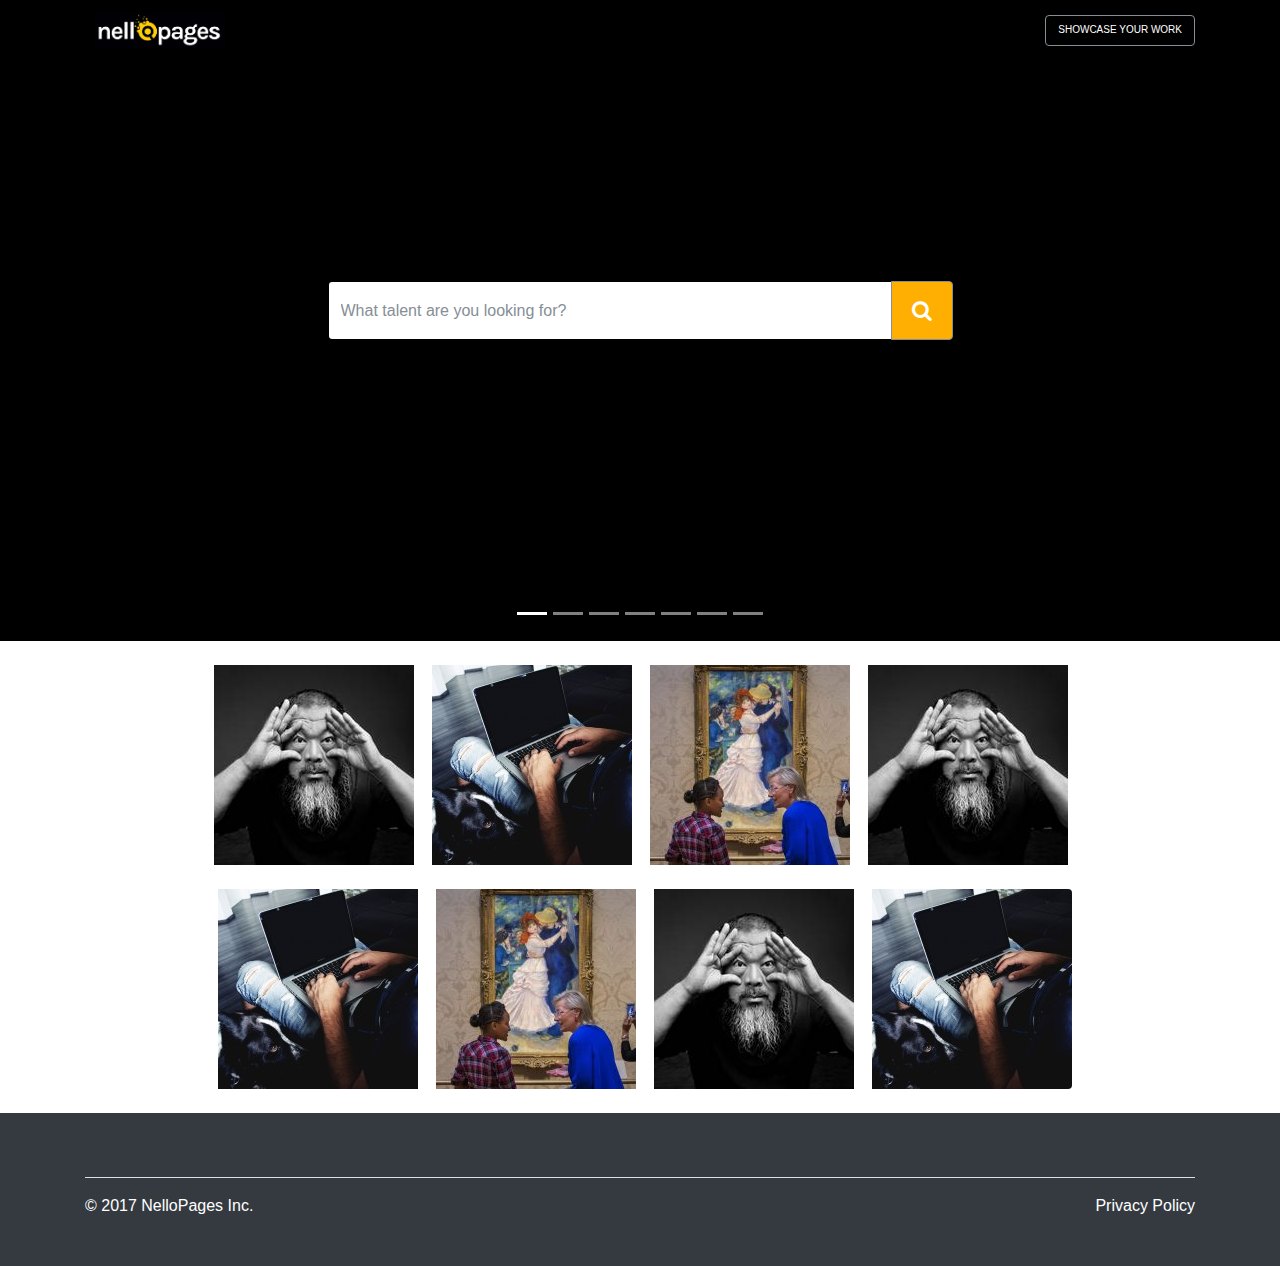
<file: index.html>
<!DOCTYPE html>
<html lang="en">

  <head>

    <meta charset="utf-8">
    <meta name="viewport" content="width=device-width, initial-scale=1, shrink-to-fit=no">
    <meta name="description" content="">
    <meta name="author" content="">
    <title>nellOpages</title>

    <!-- Bootstrap core CSS -->
    <link href="vendor/bootstrap/css/bootstrap.min.css" rel="stylesheet">
    <link rel="stylesheet" href="vendor/font-awesome-4.7.0/css/font-awesome.min.css">
    <!-- Custom styles for this template -->
    <link href="css/style.css" rel="stylesheet">
    <script>
       alert("HEROKU fuck you");
    </script>
  </head>

  <body>

    <!-- Navigation -->
    <nav class="navbar fixed-top navbar-expand-lg navbar-dark fixed-top" style="background-color: #000;">
      <div class="container">
        <!-- Logo goes here -->
        <a class="navbar-brand" href="index.html"><img src="./img/logo02.png" style="width: 140px;"></a>
        <button class="navbar-toggler navbar-toggler-right" type="button" data-toggle="collapse" data-target="#navbarResponsive" aria-controls="navbarResponsive" aria-expanded="false" aria-label="Toggle navigation">
          <span class="navbar-toggler-icon"></span>
        </button>
        <div class="collapse navbar-collapse" id="navbarResponsive">
          <ul class="navbar-nav ml-auto">
            <li class="nav-item">
              <a class="btn btn-outline-secondary" href="#" style="font-size: 10px; color:  #ffffff;">SHOWCASE YOUR WORK</a>
            </li>
          </ul>
        </div>
      </div>
    </nav>

    <header>
      <div id="carouselExampleIndicators" class="carousel slide" data-ride="carousel">
        <ol class="carousel-indicators">
          <li data-target="#carouselExampleIndicators" data-slide-to="next" class="active"></li>
          <li data-target="#carouselExampleIndicators" data-slide-to="1"></li>
          <li data-target="#carouselExampleIndicators" data-slide-to="2"></li>
          <li data-target="#carouselExampleIndicators" data-slide-to="3"></li>
          <li data-target="#carouselExampleIndicators" data-slide-to="4"></li>
          <li data-target="#carouselExampleIndicators" data-slide-to="5"></li>
          <li data-target="#carouselExampleIndicators" data-slide-to="6"></li>
        </ol>
        <div class="carousel-inner" role="listbox">
          <!-- Slide One -->
        <div class="carousel-item active" style="background-image: url('img/brunch.jpg')">
            <!-- search box -->
        <div class="row justify-content-center col-xs-4" style="padding-top: 225px;">
        <div class="col-lg-6">
          <div class="input-group">
          <input type="text" class="form-control" placeholder="What talent are you looking for?" aria-label="Search for..."><span class="input-group-btn">
             <button class="btn btn-secondary" type="button" style="height: 59px; padding-left: 20px; padding-right: 20px; background: #ffaf02;"><i class="fa fa-search fa-lg" aria-hidden="true"></i>
          </button>
           </span>
          </div>
         </div>
       </div>
            <!-- / search box -->
          </div>
          <!-- Slide Two -->
      <div class="carousel-item" style="background-image: url('img/writer.jpg')">
        <div class="row justify-content-center col-xs-4" style="padding-top: 225px;">
        <div class="col-lg-6">
          <div class="input-group">
          <!-- <input type="text" class="form-control" placeholder="What talent are you looking for?" aria-label="Search for..."><span class="input-group-btn"> -->
         <!--     <button class="btn btn-secondary" type="button" style="height: 59px; padding-left: 20px; padding-right: 20px; background: #ffaf02;"><i class="fa fa-search fa-lg" aria-hidden="true"></i> -->
          </button>
           </span>
          </div>
         </div>
       </div>
          </div>
          <!-- Slide Three -->
          <div class="carousel-item" style="background-image: url('img/photo.jpg')">
                    <div class="row justify-content-center col-xs-4" style="padding-top: 225px;">
        <div class="col-lg-6">
          <div class="input-group">
          <!-- <input type="text" class="form-control" placeholder="What talent are you looking for?" aria-label="Search for..."><span class="input-group-btn"> -->
            <!--  <button class="btn btn-secondary" type="button" style="height: 59px; padding-left: 20px; padding-right: 20px; background: #ffaf02;"><i class="fa fa-search fa-lg" aria-hidden="true"></i> -->
          </button>
           </span>
          </div>
         </div>
       </div>
          </div>
      <!-- Slide Four -->
      <div class="carousel-item" style="background-image: url('img/clothes.jpg')">
        <div class="row justify-content-center col-xs-4" style="padding-top: 225px;">
        <div class="col-lg-6">
          <div class="input-group">
         <!--  <input type="text" class="form-control" placeholder="What talent are you looking for?" aria-label="Search for..."><span class="input-group-btn"> -->
            <!--  <button class="btn btn-secondary" type="button" style="height: 59px; padding-left: 20px; padding-right: 20px; background: #ffaf02;"><i class="fa fa-search fa-lg" aria-hidden="true"></i> -->
          </button>
           </span>
          </div>
         </div>
       </div>
      </div>
      <!-- Slide Five -->
      <div class="carousel-item" style="background-image: url('img/maxresdefault.jpg')">
        <div class="row justify-content-center col-xs-4" style="padding-top: 225px;">
        <div class="col-lg-6">
          <div class="input-group">
          <!-- <input type="text" class="form-control" placeholder="What talent are you looking for?" aria-label="Search for..."><span class="input-group-btn"> -->
            <!--  <button class="btn btn-secondary" type="button" style="height: 59px; padding-left: 20px; padding-right: 20px; background: #ffaf02;"><i class="fa fa-search fa-lg" aria-hidden="true"></i>
          </button> -->
           </span>
          </div>
         </div>
       </div>
      </div>

      <!-- Slide six -->
      <div class="carousel-item" style="background-image: url('img/sax.jpg')">
        <div class="row justify-content-center col-xs-4" style="padding-top: 225px;">
        <div class="col-lg-6">
          <div class="input-group">
         <!--  <input type="text" class="form-control" placeholder="What talent are you looking for?" aria-label="Search for..."><span class="input-group-btn"> -->
            <!--  <button class="btn btn-secondary" type="button" style="height: 59px; padding-left: 20px; padding-right: 20px; background: #ffaf02;"><i class="fa fa-search fa-lg" aria-hidden="true"></i>
          </button> -->
           </span>
          </div>
         </div>
       </div>
      </div> 

      <!-- Slide seven -->
      <div class="carousel-item" style="background-image: url('img/art.jpg')">
        <div class="row justify-content-center col-xs-4" style="padding-top: 225px;">
        <div class="col-lg-6">
          <div class="input-group">
         <!--  <input type="text" class="form-control" placeholder="What talent are you looking for?" aria-label="Search for..."><span class="input-group-btn"> -->
             <!-- <button class="btn btn-secondary" type="button" style="height: 59px; padding-left: 20px; padding-right: 20px; background: #ffaf02;"><i class="fa fa-search fa-lg" aria-hidden="true"></i>
          </button> -->
           </span>
          </div>
         </div>
       </div>
      </div>

        </div>
<!--         <a class="carousel-control-prev" href="#carouselExampleIndicators" role="button" data-slide="prev">
          <span class="carousel-control-prev-icon" aria-hidden="true"></span>
          <span class="sr-only">Previous</span>
        </a>
        <a class="carousel-control-next" href="#carouselExampleIndicators" role="button" data-slide="next">
          <span class="carousel-control-next-icon" aria-hidden="true"></span>
          <span class="sr-only">Next</span>
        </a> -->
      </div>
    </header>

    <!-- Page Content -->
    <div class="container">


      <!-- <h1 class="my-4">Welcome to nellOpages</h1> -->
      <div class="row justify-content-center mt-4">
       <img src="img/see.jpg" class="mr-2 img-fluid" alt="...">
       <img src="img/code.jpg" class="mr-2 img-fluid" alt="...">
       <img src="img/citizen.jpg" class="mr-2 img-fluid" alt="...">
       <img src="img/see.jpg" class="mr-2 img-fluid" alt="...">
<!--        <img src="img/code.jpg" class="rounded img-fluid" alt="..."> -->
      </div>

      <!-- row 2 -->
    <div class="row justify-content-center mt-4">
<!--        <img src="img/see.jpg" class="img-responsive mr-2 img-fluid" alt="..."> -->
       <img src="img/code.jpg" class="mr-2 img-fluid" alt="...">
       <img src="img/citizen.jpg" class="mr-2 img-fluid" alt="...">
       <img src="img/see.jpg" class="mr-2 img-fluid" alt="...">
       <img src="img/code.jpg" class="rounded img-fluid" alt="...">
      </div>

      <div class="row mb-4"></div>

    </div>
    <!-- /.container -->

    <!-- Footer -->
    <footer class="py-5 bg-dark">
      <!-- Logo goes here -->
      <div class="container">
      <hr class="bg-light">
        <a class="m-0 justify-content-start text-white">&copy; 2017 NelloPages Inc.</a>
        <a class="m-0 text-white" style="float: right;">Privacy Policy</a>
      </div>
      <!-- /.container -->
    </footer>

    <!-- Bootstrap core JavaScript -->
    <!-- <script src="https://use.fontawesome.com/d5f7a8c722.js"></script> -->
    <script src="vendor/jquery/jquery.min.js"></script>
    <script src="vendor/bootstrap/js/bootstrap.min.js"></script>

  </body>

</html>
</file>
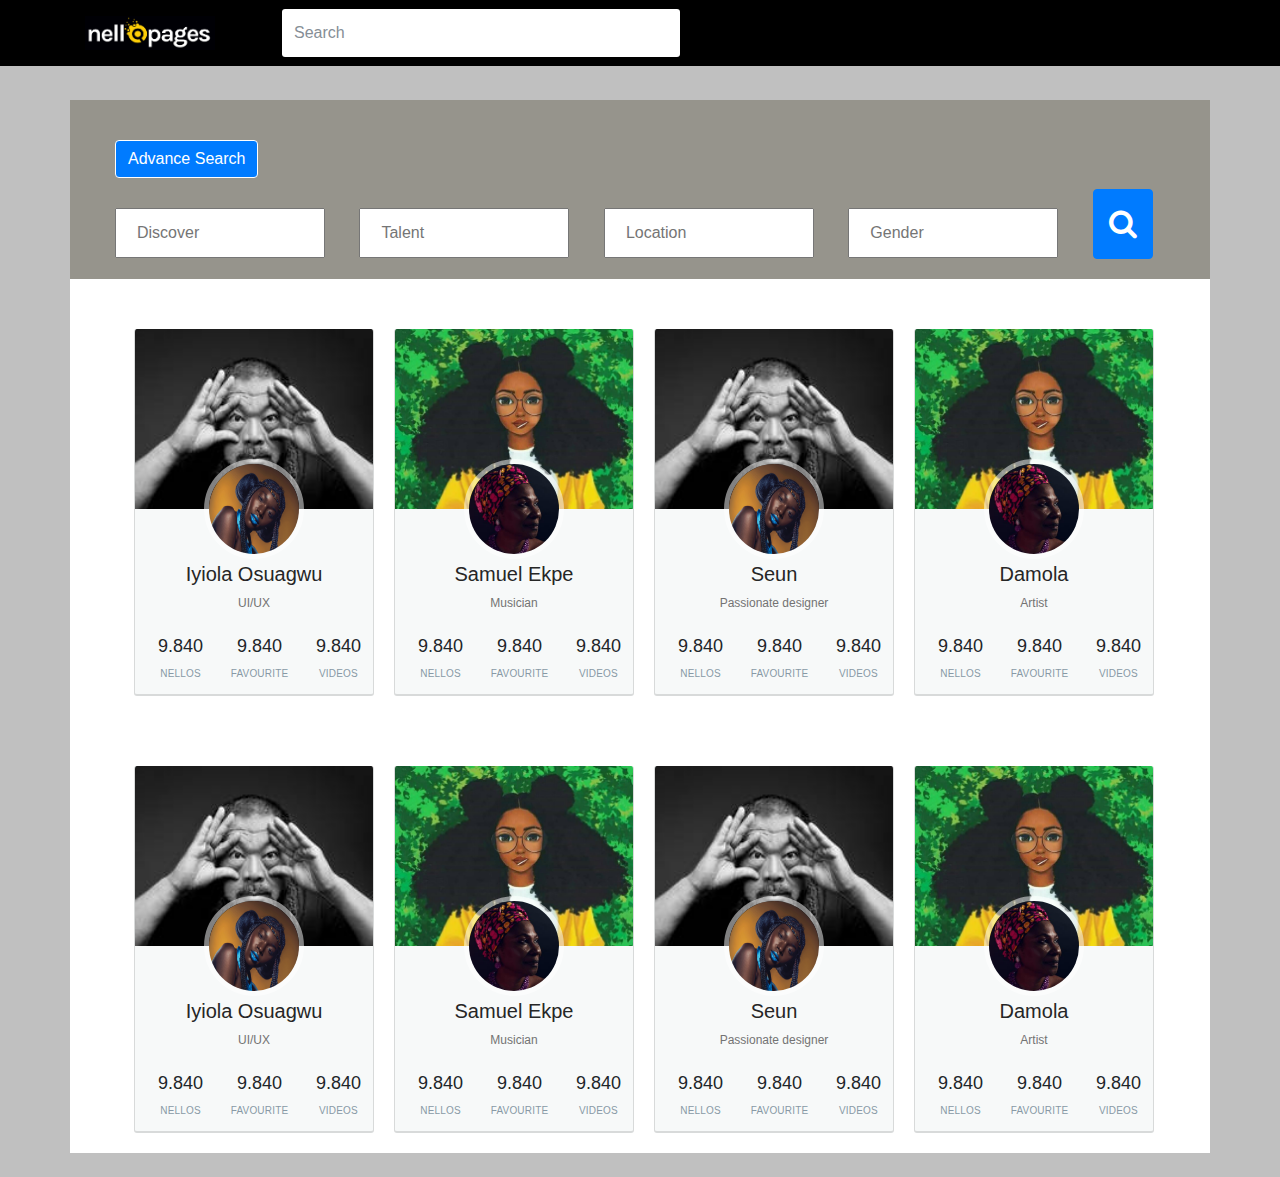
<file: grid.html>
<!DOCTYPE html>
<html lang="en">

  <head>

    <meta charset="utf-8">
    <meta name="viewport" content="width=device-width, initial-scale=1, shrink-to-fit=no">
    <meta name="description" content="">
    <meta name="author" content="">
    <title>nellOpages</title>

    <!-- Bootstrap core CSS -->
    <link href="vendor/bootstrap/css/bootstrap.min.css" rel="stylesheet">
    <link rel="stylesheet" href="vendor/font-awesome-4.7.0/css/font-awesome.min.css">
    <!-- Custom styles for this template -->
    <link href="css/grid.css" rel="stylesheet">

  </head>

  <body>


    <!-- Navigation -->
    <nav class="navbar fixed-top navbar-expand-lg navbar-dark fixed-top">
      <div class="container">
        <!-- Logo goes here -->
        <a class="navbar-brand" href="index.html"><img src="img/logo02.png"></a>
        <button class="navbar-toggler navbar-toggler-right" type="button" data-toggle="collapse" data-target="#navbarResponsive" aria-controls="navbarResponsive" aria-expanded="false" aria-label="Toggle navigation">
          <span class="navbar-toggler-icon"></span>
          <i class="fa fa-search"></i>
        </button>
        <div class="collapse navbar-collapse" id="navbarResponsive">
          <form class="form-inline my-2 my-lg-0">
          <input class="brand-search form-control mr-sm-2" type="text" placeholder="Search" aria-label="Search">
        </form>
          </ul>
        </div>
      </div>
    </nav>


   <section class="advance-section">
      <div class="container advance-container">
	      <div class="advance-search">
	        <div class="input-text">
	        	<button class="btn advance-btn btn-primary my-2 my-sm-0" type="submit">Advance Search</button><br>
			        <input  class="input-text" type="text" name="" placeholder="Discover">
			        <input class="input-text" type="text" name="" placeholder="Talent" >
			        <input class="input-text" type="text" name="" placeholder="Location" >
			        <input class="input-text" type="text" name="" placeholder="Gender" >
			        <button class="btn icon-search btn-primary"><i class="fa fa-search"></i>
			    </button>
	        </div>
	      </div>
    </div>  
   </section>

 <section>
    <div class="container card-container">
	  <div class="row justify-content-center">
	      <div class="card hovercard">
	          <div class="cardheader-1">

	          </div>
	          <div class="avatar">
	              <img alt="" src="./img/gal1.jpg">
	          </div>
	          <div class="info">
	              <div class="title">
	                  <h5>Iyiola Osuagwu</h5>
	              </div>
	              <div class="desc">UI/UX</div>
	              
	          </div>
		         <div class="twPc-divStats">
					<ul class="twPc-Arrange">
						<li class="twPc-ArrangeSizeFit">
							<span class="twPc-StatValue">9.840</span>
							<span class="twPc-StatLabel twPc-block">Nellos</span>
						</li>
						<li class="twPc-ArrangeSizeFit">
							<span class="twPc-StatValue">9.840</span>
							<span class="twPc-StatLabel twPc-block">Favourite</span>
						</li>
						<li class="twPc-ArrangeSizeFit">
							<span class="twPc-StatValue">9.840</span>
							<span class="twPc-StatLabel twPc-block">Videos</span>
						</li>
					</ul>
				</div>

	      </div>

	      <div class="card hovercard">
	          <div class="cardheader-2">

	          </div>
	          <div class="avatar">
	              <img alt="" src="./img/mum.png">
	          </div>
	          <div class="info">
	              <div class="title">
	                  <h5>Samuel Ekpe</h5>
	              </div>
	              <div class="desc">Musician</div>
	          </div>

		       <div class="twPc-divStats">
					<ul class="twPc-Arrange">
						<li class="twPc-ArrangeSizeFit">
							<span class="twPc-StatValue">9.840</span>
							<span class="twPc-StatLabel twPc-block">Nellos</span>
						</li>
						<li class="twPc-ArrangeSizeFit">
							<span class="twPc-StatValue">9.840</span>
							<span class="twPc-StatLabel twPc-block">Favourite</span>
						</li>
						<li class="twPc-ArrangeSizeFit">
							<span class="twPc-StatValue">9.840</span>
							<span class="twPc-StatLabel twPc-block">Videos</span>
						</li>
					</ul>
				</div>
	      </div>

	      <div class="card hovercard">
	          <div class="cardheader-3">

	          </div>
	          <div class="avatar">
	              <img alt="" src="./img/gal1.jpg">
	          </div>
	          <div class="info">
	              <div class="title">
	                  <h5>Seun </h5>
	              </div>
	              <div class="desc">Passionate designer</div>
	          </div>

	          <div class="twPc-divStats">
					<ul class="twPc-Arrange">
						<li class="twPc-ArrangeSizeFit">
							<span class="twPc-StatValue">9.840</span>
							<span class="twPc-StatLabel twPc-block">Nellos</span>
						</li>
						<li class="twPc-ArrangeSizeFit">
							<span class="twPc-StatValue">9.840</span>
							<span class="twPc-StatLabel twPc-block">Favourite</span>
						</li>
						<li class="twPc-ArrangeSizeFit">
							<span class="twPc-StatValue">9.840</span>
							<span class="twPc-StatLabel twPc-block">Videos</span>
						</li>
					</ul>
				</div>

	      </div>

	      <div class="card hovercard">
	          <div class="cardheader-4">

	          </div>
	          <div class="avatar">
	              <img alt="" src="./img/mum.png">
	          </div>
	          <div class="info">
	              <div class="title">
	                  <h5>Damola</h5>
	              </div>
	              <div class="desc">Artist</div>
	          </div>

	          <div class="twPc-divStats">
					<ul class="twPc-Arrange">
						<li class="twPc-ArrangeSizeFit">
							<span class="twPc-StatValue">9.840</span>
							<span class="twPc-StatLabel twPc-block">Nellos</span>
						</li>
						<li class="twPc-ArrangeSizeFit">
							<span class="twPc-StatValue">9.840</span>
							<span class="twPc-StatLabel twPc-block">Favourite</span>
						</li>
						<li class="twPc-ArrangeSizeFit">
							<span class="twPc-StatValue">9.840</span>
							<span class="twPc-StatLabel twPc-block">Videos</span>
						</li>
					</ul>
				</div>

	      </div>
	  </div>
	</div>
 </section> 




 <section>
    <div class="container"  style="background-color: #fff; padding-top: 20px; padding-right: 20px; padding-left: 3em;">
	  <div class="row justify-content-center">
	      <div class="card hovercard">
	          <div class="cardheader-1">

	          </div>
	          <div class="avatar">
	              <img alt="" src="./img/gal1.jpg">
	          </div>
	          <div class="info">
	              <div class="title">
	                  <h5>Iyiola Osuagwu</h5>
	              </div>
	              <div class="desc">UI/UX</div>
	              
	          </div>
		         <div class="twPc-divStats">
					<ul class="twPc-Arrange">
						<li class="twPc-ArrangeSizeFit">
							<span class="twPc-StatValue">9.840</span>
							<span class="twPc-StatLabel twPc-block">Nellos</span>
						</li>
						<li class="twPc-ArrangeSizeFit">
							<span class="twPc-StatValue">9.840</span>
							<span class="twPc-StatLabel twPc-block">Favourite</span>
						</li>
						<li class="twPc-ArrangeSizeFit">
							<span class="twPc-StatValue">9.840</span>
							<span class="twPc-StatLabel twPc-block">Videos</span>
						</li>
					</ul>
					</div>

	      </div>

	      <div class="card hovercard">
	          <div class="cardheader-2">

	          </div>
	          <div class="avatar">
	              <img alt="" src="./img/mum.png">
	          </div>
	          <div class="info">
	              <div class="title">
	                  <h5>Samuel Ekpe</h5>
	              </div>
	              <div class="desc">Musician</div>
	          </div>

		       <div class="twPc-divStats">
					<ul class="twPc-Arrange">
						<li class="twPc-ArrangeSizeFit">
							<span class="twPc-StatValue">9.840</span>
							<span class="twPc-StatLabel twPc-block">Nellos</span>
						</li>
						<li class="twPc-ArrangeSizeFit">
							<span class="twPc-StatValue">9.840</span>
							<span class="twPc-StatLabel twPc-block">Favourite</span>
						</li>
						<li class="twPc-ArrangeSizeFit">
							<span class="twPc-StatValue">9.840</span>
							<span class="twPc-StatLabel twPc-block">Videos</span>
						</li>
					</ul>
				</div>
	      </div>

	      <div class="card hovercard">
	          <div class="cardheader-3">

	          </div>
	          <div class="avatar">
	              <img alt="" src="./img/gal1.jpg">
	          </div>
	          <div class="info">
	              <div class="title">
	                  <h5>Seun </h5>
	              </div>
	              <div class="desc">Passionate designer</div>
	          </div>

	          <div class="twPc-divStats">
					<ul class="twPc-Arrange">
						<li class="twPc-ArrangeSizeFit">
							<span class="twPc-StatValue">9.840</span>
							<span class="twPc-StatLabel twPc-block">Nellos</span>
						</li>
						<li class="twPc-ArrangeSizeFit">
							<span class="twPc-StatValue">9.840</span>
							<span class="twPc-StatLabel twPc-block">Favourite</span>
						</li>
						<li class="twPc-ArrangeSizeFit">
							<span class="twPc-StatValue">9.840</span>
							<span class="twPc-StatLabel twPc-block">Videos</span>
						</li>
					</ul>
				</div>

	      </div>

	      <div class="card hovercard">
	          <div class="cardheader-4">

	          </div>
	          <div class="avatar">
	              <img alt="" src="./img/mum.png">
	          </div>
	          <div class="info">
	              <div class="title">
	                  <h5>Damola</h5>
	              </div>
	              <div class="desc">Artist</div>
	          </div>

	          <div class="twPc-divStats">
					<ul class="twPc-Arrange">
						<li class="twPc-ArrangeSizeFit">
							<span class="twPc-StatValue">9.840</span>
							<span class="twPc-StatLabel twPc-block">Nellos</span>
						</li>
						<li class="twPc-ArrangeSizeFit">
							<span class="twPc-StatValue">9.840</span>
							<span class="twPc-StatLabel twPc-block">Favourite</span>
						</li>
						<li class="twPc-ArrangeSizeFit">
							<span class="twPc-StatValue">9.840</span>
							<span class="twPc-StatLabel twPc-block">Videos</span>
						</li>
					</ul>
				</div>

	      </div>
	  </div>
	</div>
 </section> 
<br> 
















  <!-- Bootstrap core JavaScript -->
    <!-- <script src="https://use.fontawesome.com/d5f7a8c722.js"></script> -->
    <script src="vendor/jquery/jquery.min.js"></script>
    <script src="vendor/bootstrap/js/bootstrap.min.js"></script>

  </body>

</html>
</file>
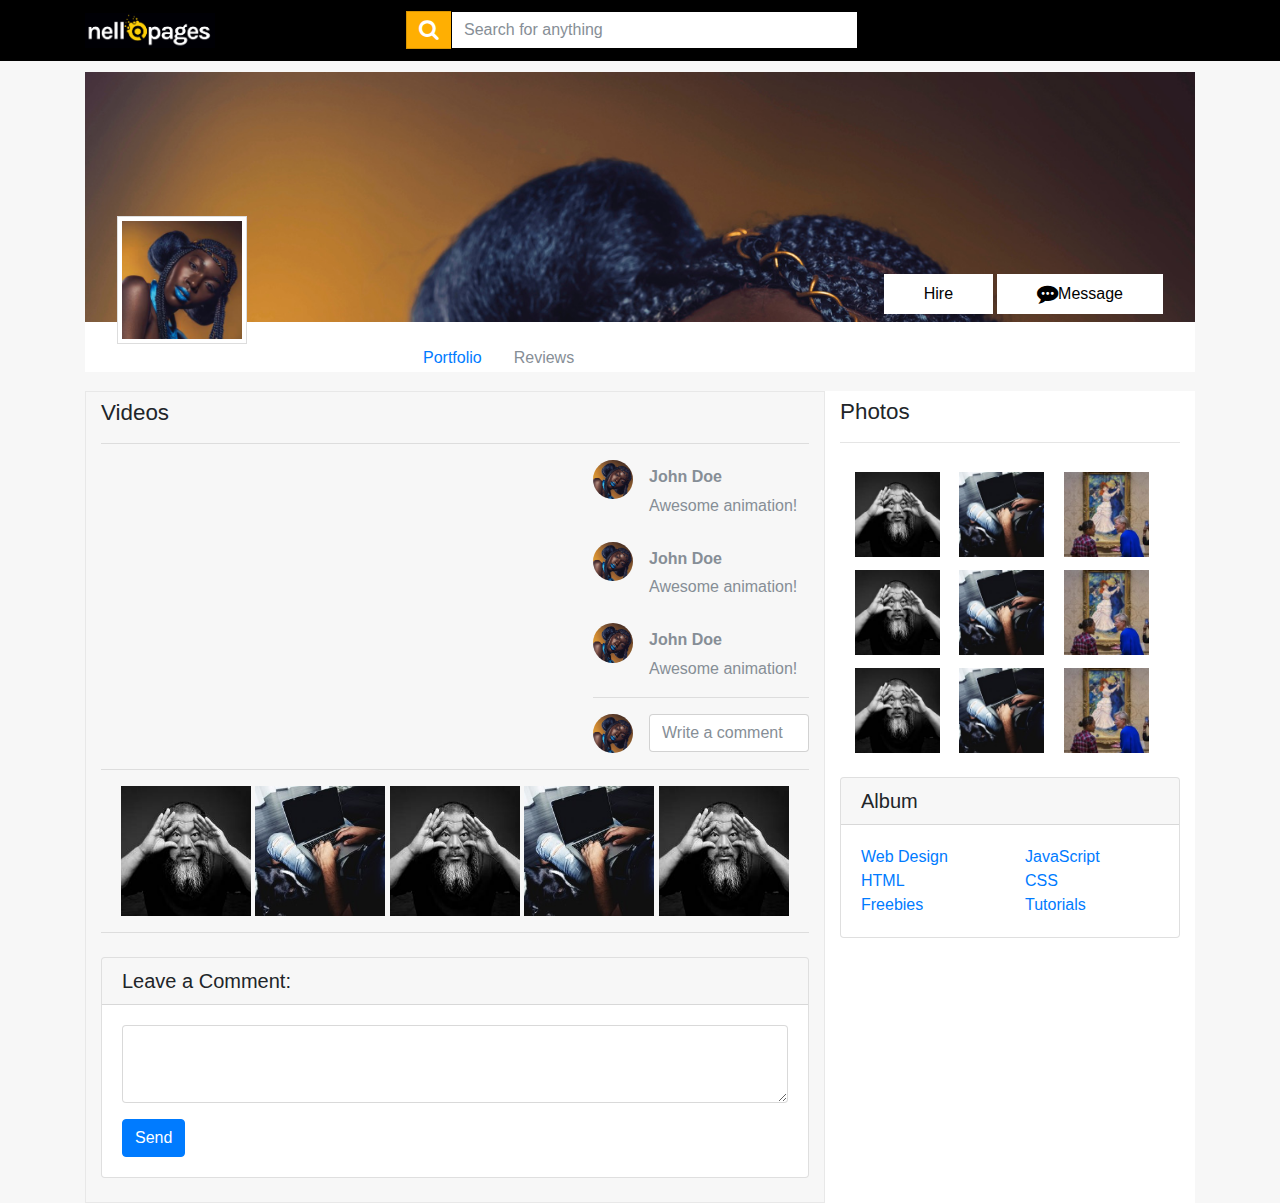
<file: profile.html>
<!DOCTYPE html>
<html lang="en">

  <head>

    <meta charset="utf-8">
    <meta name="viewport" content="width=device-width, initial-scale=1, shrink-to-fit=no">
    <meta name="description" content="">
    <meta name="author" content="">

    <title>NelloPages</title>

    <!-- Bootstrap core CSS -->
    <link href="vendor/bootstrap/css/bootstrap.min.css" rel="stylesheet">
    <link rel="stylesheet" href="vendor/font-awesome-4.7.0/css/font-awesome.min.css">
    <!-- Custom styles for this template -->
    <link href="css/profile.css" rel="stylesheet">

  </head>

  <body>

    <!-- Navigation -->
    <nav class="navbar navbar-expand-lg fixed-top">
      <div class="container">
        <a class="navbar-brand" href="#"><img src="./img/logo02.png"></a>
        <button class="navbar-toggler" type="button" data-toggle="collapse" data-target="#navbarResponsive" aria-controls="navbarResponsive" aria-expanded="false" aria-label="Toggle navigation">
          <span class="navbar-toggler-icon"></span>
        </button>
        <div class="collapse navbar-collapse" id="navbarResponsive">
        <!-- Search bar -->
        <div class="col-lg-6 search-box">
          <div class="input-group">
          <span class="input-group-addon" style="background: #ffaf02; border-radius: 0px;"><i class="fa fa-search fa-lg text-white"></i></span>
          <input type="text" id="search-bar" class="form-control" placeholder="Search for anything" aria-label="Search for...">
<!--           <span class="input-group-btn">
             <button class="btn btn-secondary" type="button" style="height: 36px; padding-left: 20px; padding-right: 20px; background: #ffaf02;"><i class="fa fa-search fa-lg" aria-hidden="true"></i>
          </button>
           </span> -->
          </div>
         </div>
        </div>
      </div>
    </nav>

    <!-- Page Content -->
<div class="container">
      <!-- Jumbotron Header -->
    <section class="jumbotron-header">
      <header class="jumbotron my-3">
        <img align="left" class="img-thumbnail brand-img img-fluid" src="./img/gal2.png" alt="Profile image example" />
        <!-- <a href="#" class="btn btn-primary btn-lg">Call to action!</a> -->
        <a href="#" class="header-btn btn btn-primary float-right message"><i class="fa fa-commenting fa-lg" aria-hidden="true"></i>Message</a>
        <a href="#" class="header-btn btn btn-primary float-right" style="margin-right: 4px;">Hire</a>

      </header>
<ul class="section-nav nav justify-content-left">
  <li class="nav-item">
    <a class="nav-link active" href="#">Portfolio</a>
  </li>
  <li class="nav-item">
    <a class="nav-link disabled" href="#">Reviews</a>
  </li>
</ul>
    </section>

<!-- Page Content -->

    <!-- Page Content -->
    <div class="container page-content">

      <div class="row">
        <!-- Post Content Column -->
        <div class="col-lg-8 col-sm-8 main-content">
          <!-- Title -->

          <h3 class="mt-1"><small>Videos</small></h3>
          <hr>
          <!-- Preview video -->
        <div class="row">
          <div class="col-sm-8">
            <div class="embed-responsive embed-responsive-16by9">
              <iframe class="embed-responsive-item" src="https://www.youtube.com/embed/rjbOReWvepk" allowfullscreen></iframe>
            </div>
          </div>

          <div class="col-sm-4">
              <div class="media mt-0">
               <div class="img-circle">
                  <img class="d-flex mr-3 rounded-circle" src="./img/gal2.png" alt="">
                </div>
                <div class="media-body text-muted">
                  <h6 class="mt-2"><strong>John Doe</strong></h6>
                  Awesome animation!
                </div>
              </div>
<br />
              <div class="media mt-0">
                <div class="img-circle">
                  <img class="d-flex mr-3 rounded-circle" src="./img/gal2.png" alt="">
                </div>
                <div class="media-body text-muted">
                  <h6 class="mt-2"><strong>John Doe</strong></h6>
                  Awesome animation!
                </div>
              </div>
<br />
              <div class="media mt-0">
                <div class="img-circle">
                  <img class="d-flex mr-3 rounded-circle" src="./img/gal2.png" alt="">
                </div>
                <div class="media-body text-muted">
                  <h6 class="mt-2"><strong>John Doe</strong></h6>
                  Awesome animation!
                </div>
              </div>
<hr>
              <div class="media mt-0">
                <div class="img-circle">
                  <img class="d-flex mr-3 rounded-circle" src="./img/gal2.png" alt="">
                </div>
                <div class="media-body text-muted">
                  <input type="text" class="form-control" placeholder="Write a comment" aria-label="Username" aria-describedby="sizing-addon2">
                </div>
              </div>
          </div>
        </div>

<hr>

      <div class="row justify-content-center mt-2 main-row">
       <div class="col-sm-12 justify-content-center">
         <img src="img/see.jpg" class="img-fluid main-img" alt="...">
         <img src="img/code.jpg" class="img-fluid main-img" alt="...">
         <img src="img/see.jpg" class="img-fluid main-img" alt="...">
         <img src="img/code.jpg" class="img-fluid main-img" alt="...">
         <img src="img/see.jpg" class="img-fluid main-img" alt="...">
       </div>
      </div>
<!-- 
      <div class="row justify-content-center mt-2 main-row">
       <div class="col-sm-12 justify-content-center">
         <img src="img/see.jpg" class="img-fluid main-img" alt="...">
         <img src="img/code.jpg" class="img-fluid main-img" alt="...">
         <img src="img/citizen.jpg" class="img-fluid main-img" alt="...">
         <img src="img/citizen.jpg" class="img-fluid main-img" alt="...">
         <img src="img/citizen.jpg" class="img-fluid main-img" alt="...">
       </div>
      </div> -->

          <hr>

          <!-- Comments Form -->
          <div class="card my-4">
            <h5 class="card-header">Leave a Comment:</h5>
            <div class="card-body">
              <form>
                <div class="form-group">
                  <textarea class="form-control" rows="3"></textarea>
                </div>
                <button type="submit" class="btn btn-primary">Send</button>
              </form>
            </div>
          </div>
        </div>

        <!-- Sidebar Widgets Column -->
  <div class="col-md-4 col-md-offset-1 side-bar">
          <!-- Title -->
          <h3 class="mt-1"><small>Photos</small></h3>
          <hr>
    <div class="container">
      
      <!-- <h1 class="my-4">Welcome to nellOpages</h1> -->
      <div class="row mt-4">
      <div class="col-sm-12 justify-content-center">
       <img src="img/see.jpg" class="side-img img-fluid side-img" alt="...">
       <img src="img/code.jpg" class="side-img img-fluid side-img" alt="...">
       <img src="img/citizen.jpg" class="side-img img-fluid side-img" alt="...">
       </div>
      </div>

      <!-- row 2 -->
      <div class="row justify-content-center mt-2">
      <div class="col-sm-12">
       <img src="img/see.jpg" class="img-fluid side-img" alt="...">
       <img src="img/code.jpg" class="img-fluid side-img" alt="...">
       <img src="img/citizen.jpg" class="img-fluid side-img" alt="...">
     </div>
      </div>

      <!-- row 3 -->
      <div class="row justify-content-center mt-2">
       <div class="col-sm-12">
       <img src="img/see.jpg" class="img-fluid side-img" alt="...">
       <img src="img/code.jpg" class="img-fluid side-img" alt="...">
       <img src="img/citizen.jpg" class="img-fluid side-img" alt="...">
     </div>
      </div>

    </div>
          <!-- Categories Widget -->
          <div class="card my-4">
            <h5 class="card-header">Album</h5>
            <div class="card-body">
              <div class="row">
                <div class="col-lg-6">
                  <ul class="list-unstyled mb-0">
                    <li>
                      <a href="#">Web Design</a>
                    </li>
                    <li>
                      <a href="#">HTML</a>
                    </li>
                    <li>
                      <a href="#">Freebies</a>
                    </li>
                  </ul>
                </div>
                <div class="col-lg-6">
                  <ul class="list-unstyled mb-0">
                    <li>
                      <a href="#">JavaScript</a>
                    </li>
                    <li>
                      <a href="#">CSS</a>
                    </li>
                    <li>
                      <a href="#">Tutorials</a>
                    </li>
                  </ul>
                </div>
              </div>
            </div>
          </div>

          <!-- Side Widget -->
<!--           <div class="card my-4">
            <h5 class="card-header">Side Widget</h5>
            <div class="card-body">
              You can put anything you want inside of these side widgets. They are easy to use, and feature the new Bootstrap 4 card containers!
            </div>
          </div> -->

        </div>

      </div>
      <!-- /.row -->

    </div>
    <!-- /.container -->
<!-- /.container -->

    <!-- Bootstrap core JavaScript -->
    <script src="vendor/jquery/jquery.min.js"></script>
    <script src="vendor/popper/popper.min.js"></script>
    <script src="vendor/bootstrap/js/bootstrap.min.js"></script>

  </body>

</html>



<!-- echo "# Nellopage-UI" >> README.md
git init
git add README.md
git commit -m "first commit"
git remote add origin git@github.com:iyiolaosuagwu/Nellopage-UI.git
git push -u origin master -->
</file>
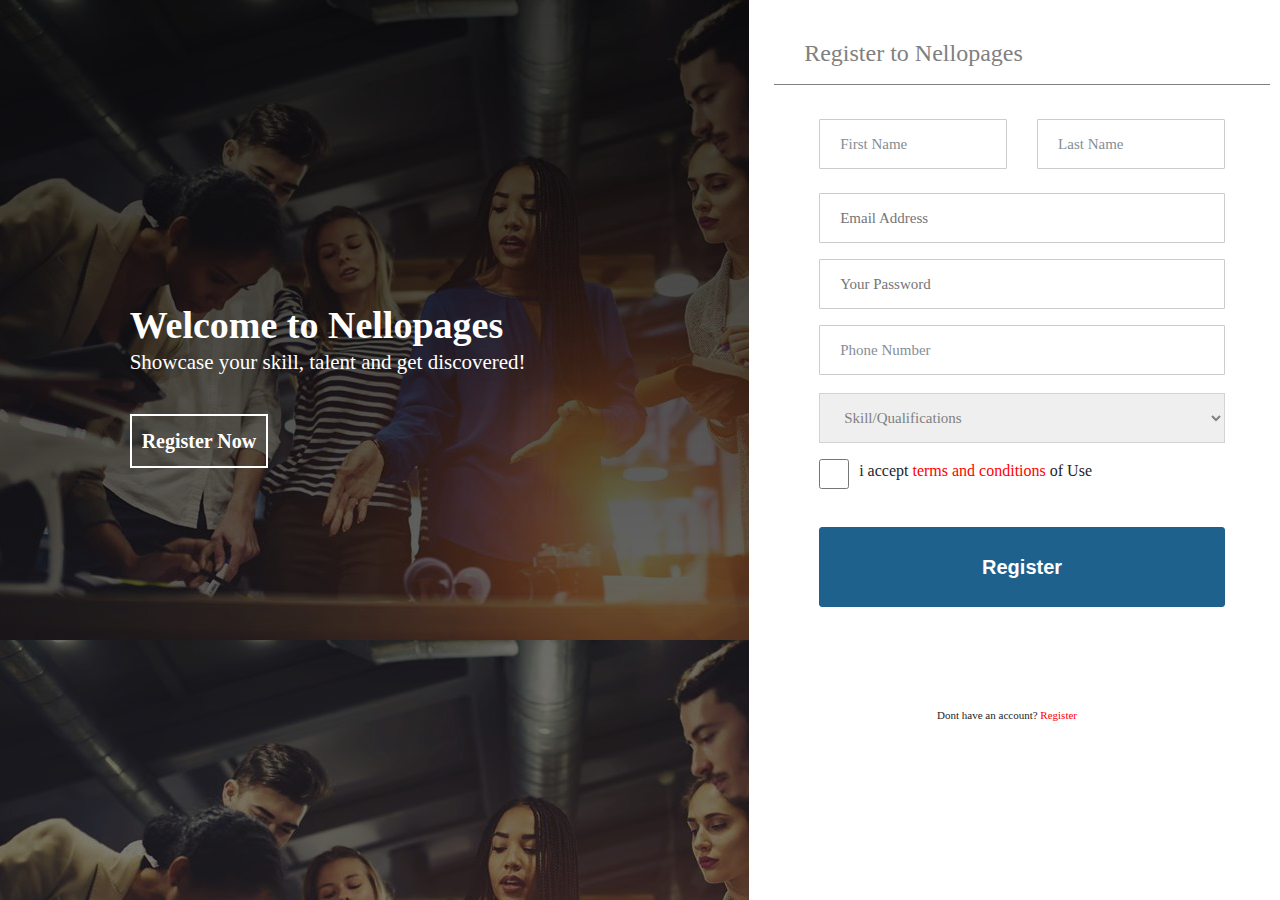
<file: reg.html>
<!DOCTYPE html>
<html lang="en">
	<head>
		<meta charset="utf-8">
    <meta name="viewport" content="width=device-width, initial-scale=1, shrink-to-fit=no">
    <meta name="description" content="">
    <meta name="author" content="">
    <title>nellOpages</title>

    <!-- Bootstrap core CSS -->
    <link href="vendor/bootstrap/css/bootstrap.min.css" rel="stylesheet">
    <link rel="stylesheet" href="vendor/font-awesome-4.7.0/css/font-awesome.min.css">
    <!-- Custom styles for this template -->
    <link rel="stylesheet" type="text/css" href="css/reg.css">

  </head>
  <body>

  					<div class="main-container">
  						<div class="row">
  						<div class=" jumbotron-fluid col-md-7 left-section">
								  <div class="container content">
								    <h2 class="display-3">Welcome to Nellopages</h2>
								    <p class="lead">Showcase your skill, talent and get discovered!</p>
  									<button>Register Now</button>
								  </div>
							</div>

  							<div class="col-md-5 right-section">
  								<section class="top">
  									<p>Register to Nellopages</p>
  								</section>

  					<div class="register__welcome-2">
						<br>
						<form class="register__page">
							<div class="input-1">
								<div class="row">
							        <div class="col-sm-6 form-group">
							          <input class="form-control" id="name" name="name" placeholder="First Name" type="text" required>
							        </div>
							        <div class="col-sm-6 form-group">
							          <input class="form-control" id="name" name="name" placeholder="Last Name" type="text" required>
							        </div>
							     </div>
							</div>
							 
							<div class="form-group">
								<input type="email" name="email" class="form" placeholder="Email Address">
								<input type="password" class="form" placeholder="Your Password">
								<input type="text" class="form-control" placeholder="Phone Number">
									<p class="tab">
										<select>
											<option value="" selected>Skill/Qualifications</option>
											<option value="">Tailor</option>
											<option value="">Front-End Developer</option>
											<option value="">MUA</option>
											<option value="">Graphic Desinger</option>
											<option value="">Musician</option>
											<option value="">Photographer</option>
										</select>
									</p>
							</div>
							
							<div class="checkbox">
								<label>
									<input type="checkbox">
									<a class="i-accept">i accept <a class="terms-and-conditions" href="">terms and conditions</a> of Use</a>
								</label>
							</div>
							<button class="btn btn-primary form-control button--state-primary-section-2">
								 Register
							</button>
						</form>
					</div>

										<section class="register">
											<p>
												Dont have an account? <a href="">Register</a>
											</p>
										</section>

  							</div>

  						</div>
  					</div>











 		<!-- Bootstrap core JavaScript -->
    <!-- <script src="https://use.fontawesome.com/d5f7a8c722.js"></script> -->
    <script src="vendor/jquery/jquery.min.js"></script>
    <script src="vendor/bootstrap/js/bootstrap.min.js"></script>

  </body>

</html>
</file>
<file: css/style.css>
body {
    padding-top: 54px;
}

@media (min-width: 992px) {
    body {
        padding-top: 56px;
    }
}

.carousel-item {
    height: 65vh;
    min-height: 300px;
    background: no-repeat center center scroll;
    -webkit-background-size: cover;
    -moz-background-size: cover;
    -o-background-size: cover;
    background-size: cover;
}

.portfolio-item {
    margin-bottom: 30px;
}

/* overlay */

img {
  padding-left: 10px;

}

img:hover {
  opacity: 0.5;
  -webkit-transition: all 1s ease;
  -moz-transition: all 1s ease;
  -o-transition: all 1s ease;
  -ms-transition: all 1s ease;
  transition: all 1s ease;
  filter: alpha(opacity=50); /* For IE8 and earlier */
  box-shadow: 5px 5px 5px #111;

}
</file>
<file: css/grid.css>
body {
    padding-top: 54px;
    background-color: silver;
}

@media (min-width: 992px) {
    body {
        padding-top: 100px;
    }
}

.navbar{
    background-color: #000;
}

.navbar-brand img{
    width: 130px;
}

.form-inline .brand-search{
    margin-left:50px;
    width: 400px;
    height: 50px;
}

.advance-container{
    background-color: #96948c;
}

.advance-search{
    padding-top: 40px;
}

.advance-search .input-text input{
   margin-top: 30px; 
   margin-bottom: 20px; 
   margin-left: 30px; 
   height: 50px; 
   padding: 0px 20px; 
   width: 210px;
}

.advance-btn{
    margin-left: 30px; 
    color: #fff; 
    border-color: #fff;
}

.icon-search{
    margin-left: 30px; 
    height: 70px; 
    margin-bottom: 20px; 
    width: 60px;
}

.icon-search i{
    font-size: 30px; 
    color: #fff;
}

.card-container{
    background-color: #fff; 
    padding-top: 20px; 
    padding-right: 20px; 
    padding-left: 3em;
}


            /*CARD*/
.card {
    padding-top: 20px;
    margin: 10px 0 20px 0;
    background-color: rgba(214, 224, 226, 0.2);
    border-top-width: 0;
    border-bottom-width: 2px;
    -webkit-border-radius: 3px;
    -moz-border-radius: 3px;
    border-radius: 3px;
    -webkit-box-shadow: none;
    -moz-box-shadow: none;
    box-shadow: none;
    -webkit-box-sizing: border-box;
    -moz-box-sizing: border-box;
    box-sizing: border-box;
    width: 15rem;
    margin-right: 20px;
}

.card .card-heading {
    padding: 0 20px;
    margin: 0;
}

.card .card-heading.simple {
    font-size: 20px;
    font-weight: 300;
    color: #777;
    border-bottom: 1px solid #e5e5e5;
}

.card .card-heading.image img {
    display: inline-block;
    width: 46px;
    height: 46px;
    margin-right: 15px;
    vertical-align: top;
    border: 0;
    -webkit-border-radius: 50%;
    -moz-border-radius: 50%;
    border-radius: 50%;
}

.card .card-heading.image .card-heading-header {
    display: inline-block;
    vertical-align: top;
}

.card .card-heading.image .card-heading-header h3 {
    margin: 0;
    font-size: 14px;
    line-height: 16px;
    color: #262626;
}

.card .card-heading.image .card-heading-header span {
    font-size: 12px;
    color: #999999;
}

.card .card-body {
    padding: 0 20px;
    margin-top: 20px;
}

.card .card-media {
    padding: 0 20px;
    margin: 0 -14px;
}

.card .card-media img {
    max-width: 100%;
    max-height: 100%;
}

.card .card-actions {
    min-height: 30px;
    padding: 0 20px 20px 20px;
    margin: 20px 0 0 0;
}

.card .card-comments {
    padding: 20px;
    margin: 0;
    background-color: #f8f8f8;
}

.card .card-comments .comments-collapse-toggle {
    padding: 0;
    margin: 0 20px 12px 20px;
}

.card .card-comments .comments-collapse-toggle a,
.card .card-comments .comments-collapse-toggle span {
    padding-right: 5px;
    overflow: hidden;
    font-size: 12px;
    color: #999;
    text-overflow: ellipsis;
    white-space: nowrap;
}

.card-comments .media-heading {
    font-size: 13px;
    font-weight: bold;
}

.card.people {
    position: relative;
    display: inline-block;
    width: 170px;
    height: 300px;
    padding-top: 0;
    margin-left: 20px;
    overflow: hidden;
    vertical-align: top;
}

.card.people:first-child {
    margin-left: 0;
}

.card.people .card-top {
    position: absolute;
    top: 0;
    left: 0;
    display: inline-block;
    width: 170px;
    height: 150px;
    background-color: #ffffff;
}

.card.people .card-top.green {
    background-color: #53a93f;
}

.card.people .card-top.blue {
    background-color: #427fed;
}

.card.people .card-info {
    position: absolute;
    top: 150px;
    display: inline-block;
    width: 100%;
    height: 101px;
    overflow: hidden;
    background: #ffffff;
    -webkit-box-sizing: border-box;
    -moz-box-sizing: border-box;
    box-sizing: border-box;
}

.card.people .card-info .title {
    display: block;
    margin: 8px 14px 0 14px;
    overflow: hidden;
    font-size: 16px;
    font-weight: bold;
    line-height: 18px;
    color: #404040;
}

.card.people .card-info .desc {
    display: block;
    margin: 8px 14px 0 14px;
    overflow: hidden;
    font-size: 12px;
    line-height: 16px;
    color: #737373;
    text-overflow: ellipsis;
}

.card.people .card-bottom {
    position: absolute;
    bottom: 0;
    left: 0;
    display: inline-block;
    width: 100%;
    padding: 10px 20px;
    line-height: 29px;
    text-align: center;
    -webkit-box-sizing: border-box;
    -moz-box-sizing: border-box;
    box-sizing: border-box;
}

.card.hovercard {
    position: relative;
    padding-top: 0;
    overflow: hidden;
    text-align: center;
    background-color: rgba(214, 224, 226, 0.2);
    margin-top: 30px

}



.card.hovercard .cardheader-1{
    background: url("../img/see.jpg");
    background-size: cover;
    height: 180px;
}

.card.hovercard .cardheader-2{
    background: url("../img/gal.jpg");
    background-size: cover;
    height: 180px;
}

.card.hovercard .cardheader-3{
    background: url("../img/see.jpg");
    background-size: cover;
    height: 180px;
}

.card.hovercard .cardheader-4{
    background: url("../img/gal.jpg");
    background-size: cover;
    height: 180px;
}

.card.hovercard .avatar {
    position: relative;
    top: -50px;
    margin-bottom: -50px;
}

.card.hovercard .avatar img {
    width: 100px;
    height: 100px;
    max-width: 100px;
    max-height: 100px;
    -webkit-border-radius: 50%;
    -moz-border-radius: 50%;
    border-radius: 50%;
    border: 5px solid rgba(255,255,255,0.5);
}

.card.hovercard .info {
    padding: 4px 8px 10px;
}

.card.hovercard .info .title {
    margin-bottom: 4px;
    font-size: 24px;
    line-height: 1;
    color: #262626;
    vertical-align: middle;
}

.card.hovercard .info .desc {
    overflow: hidden;
    font-size: 12px;
    line-height: 20px;
    color: #737373;
    text-overflow: ellipsis;
}

.card.hovercard .bottom {
    padding: 0 20px;
    margin-bottom: 17px;
}

/*.btn{ border-radius: 50%; width:32px; height:32px; line-height:18px;  }
*/

.twPc-divStats {
    margin-left: 11px;
    padding: 10px 0;
}
.twPc-Arrange {
    box-sizing: border-box;
    display: table;
    margin: 0;
    min-width: 100%;
    padding: 0;
    table-layout: auto;
}
ul.twPc-Arrange {
    list-style: outside none none;
    margin: 0;
    padding: 0;
}
.twPc-ArrangeSizeFit {
    display: table-cell;
    padding: 0;
    vertical-align: top;
}
.twPc-ArrangeSizeFit a:hover {
    text-decoration: none;
}
.twPc-StatValue {
    display: block;
    font-size: 18px;
    font-weight: 500;
    transition: color 0.15s ease-in-out 0s;
}
.twPc-StatLabel {
    color: #8899a6;
    font-size: 10px;
    letter-spacing: 0.02em;
    overflow: hidden;
    text-transform: uppercase;
    transition: color 0.15s ease-in-out 0s;
}
</file>
<file: css/profile.css>
body {
    padding-top: 54px;
    background-color: rgba(0, 0, 0, 0.03)
}

@media (min-width: 992px) {
    body {
        padding-top: 56px;
    }
}

.navbar{
  background-color: #000;
}

.navbar-brand img{
  width: 130px;
}

.brand-img{
  width: 130px;
}
/* header-btn */
.message {
  float: left; 
  padding-left: 15px;
}
.container .header-btn {
  color: #000;
  background: #fff;
  margin-top: 8.6em; 
  border: none;
  border-radius: 0px;
  padding-right: 40px;
  padding-left: 40px;  
  padding-top: 10px;
  padding-bottom: 10px;
}

.header-btn:hover {
  background: #18A1D5;
  color: #fff;
  box-shadow: 5px 5px 5px #111;
}

/* search */
#search-bar {
  border-radius: 0px;
}
.search-box {
  margin-left: 10em;
}
.search-i {
  float: left;
  padding-right: 20px;
  margin-right: 0px;
  /*margin-top: -20px;*/
  position: relative;
  z-index: 2;
  color: grey;
}

/* page content */
.page-content {
  margin-top: 1.2em;
}

.main-content {
  border: 1px solid rgba(0, 0, 0, 0.06); 
}

/* side bar */
.side-bar {
  background-color: #fff;
/*  margin-left: 5.7em;*/

}
.side-img {
  height: 90px;
  width: 100px;
  padding-right: 15px;
  padding-top: 5px;
}

.img-circle img{
  width: 40px;
}


/* jmb header */
.jumbotron-header {
  background-color: #fff;
  height: 300px;
}
.my-3 {
  height: 250px;
  background-image: url('../img/gal1.jpg');
  border-radius: 0px;
  background-size: cover;
}
.section-nav {
  padding-left: 10em;
}
.img-thumbnail {
  margin-top: 5em; 
  border-radius: 0px;
}
/* main-img */
.main-img {
  height: 130px;
  width: 130px;

}
.main-row {
  padding-left: 20px; 
}
</file>
<file: css/reg.css>
body{
	background-color: white;
	font-family: Segoe UI Light;
}
.main-container{
	background-color: transparent;
	margin: 0px;
	padding: 0px;
	overflow: hidden;
}
.left-section{
	height: 100vh;
	background-position: 0px 0px;
   background: linear-gradient( rgba(0, 0, 0, 0.8), rgba(0, 0, 0, 0.5) ), url(../img/login_skype.jpg);
}
.right-section{
	padding-top: 20px;
	height: 100vh; 
	padding-left: 25px;
	padding-right: 25px;
	background-color: white;
}
.logo{
	background-color: transparent;
}

.logo img{
	background-color: transparent;
	position: absolute;
	width: 280px;
	margin-top: -50px;
	margin-left: 20px;
}
.content{
	padding-top: 80px;
	padding-left: 30px;
			width: 70%;
			height: 50%;
			top: 25%;
			margin: 0 auto;
			position: relative;
}
.content h2{
	font-size: 38px;
	color: white;
	font-weight: bold;
	margin-bottom: 0px;
}
.content p{
	color: white;
	font-size: 21px;
	font-weight: lighter;
}
.content button{
	margin-top: 20px;
	background-color: transparent;
	border-color: white;
	color: white;
	border-style: solid;
	font-weight: bold;
	font-size: 20px;
	padding: 10px;
}

/* forms */
.top{
	background-color: white;
	border-bottom-style: solid;
	border-bottom-width: 1px;
	border-bottom-color: grey;
	height: 50px;
	margin-bottom: 10px;
}
.top p{
	color: grey;
	margin-top: 15px;
	padding-bottom: 25px;
	margin-left: 30px;
	font-size: 24px;
}
/*
.double{
	padding-left: 25px;
	padding-right: 25px;
	background-color: transparent;
	height: 60px;
	width: 100%;
	margin: 0 auto;
	margin-bottom: 10px;
}

.double input{
	padding: 12px;
	width: 100%;
	height: 100%;
}
#buttons{
	margin-bottom: 20px;
	font-weight: bold;
	color: white;
	border-radius: 0px;
	border-style: hidden;
	padding: 20px;
	height: 100%;
	width: 100%;
}
input[type="checkbox"]{
	color: white;
	width: 30px;
	height: 30px;
	float: left;
}
.remember-me a{
	color: grey
}
.forgot-password a{
	float: right;
	color: grey;
}*//*
#login{
	background-color: orange;
	font-weight: bold;
	color: white;
	border-radius: 2px;
	border-style: hidden;
	padding: 20px;
	width: 100%;
}*//*
#login:hover{
   background: linear-gradient( rgba(0, 0, 0, 0.1), rgba(0, 0, 0, 0.1) ), orange;
}*/
.or{
	padding: 10px;
	background-color: transparent;
}
.register{
	margin-top: 90px;
	margin-left: -30px;
}
.register p{
	text-align: center;
	font-size: 11px;
}
.register a{
		color: red;
}

.i-accept{
	color: grey;
}
.terms-and-conditions{
	color: red;
}
.register__page{
	padding-left: 25px;
	padding-right: 25px;
}
.register__page .input-1 input
{
    height: 50px;
    padding: 8px 20px;
    margin: 8px 0;
    display: inline-block;
    border: 1px solid #ccc;
    box-sizing: border-box;
    float: right;
    margin: auto;
}

.button--state-primary-section-2 {
	color: #FFF;
	background: #1F618D linear-gradient(#1F618D, #1F618D) repeat-x;
	border-color: #1F618D;
	margin-top: 10px;
}

.login-input span .new-account{
	text-align: center;
	padding-top: 50px;	

}


.login-input-headeing
{
	display: block;
	margin-top: 25px;
}


.form-group input{
    width: 100%;
    height: 50px;
    padding: 12px 20px;
    margin: 8px 0;
    display: inline-block;
    border: 1px solid #ccc;
    box-sizing: border-box;
    border-radius: 1px;
    /*margin-top: 20px;*/
    font-size: 15px;
}

.form-group select{
   font-size: 15px;
   width: 100%;
   height: 50px;
   border-width: 0;
   padding: 12px 20px;
   border-color: lightgrey;
   border-width: 1px;
   border-style: solid;
   margin-top: 10px;
   color: grey;
}

.login__welcome-2 .or
{
	text-align: center;
	margin-top: 20px;
}

.btn {
	background-color: transparent;
	height: 80px;
	display: inline-block;
	border-radius: 3px;
	padding: 7px 12px; 	
	font: 700 13px/18px Helvetica, arial;
	margin-top: 30px;
	background: #1F618D linear-gradient(#1F618D, #1F618D) repeat-x;
	font-size: 20px;
	color: #fff;
	margin-bottom: 10px;

}
.button--state-primary{
	color: #FFF;
	background: #1F618D linear-gradient(#1F618D, #1F618D) repeat-x;
	border-color: #1F618D;
	margin-top: 30px;
}
.button--state-info {
	color: #FFF;
	background: #5DADE2 linear-gradient(#5DADE2, #5DADE2) repeat-x;
	border-color: #5DADE2;
	margin-top: 20px;
}
.input--forget--password
{
	float: right;
}

.btn i{
	font-size: 20px;
	padding-right: 10px;
}

.register__welcome-2{
	padding-left: 20px;
	padding-right: 20px;
}

input[type="checkbox"]{
	color: white;
	width: 30px;
	height: 30px;
	float: left;
	margin-right: 10px;
}
</file>
